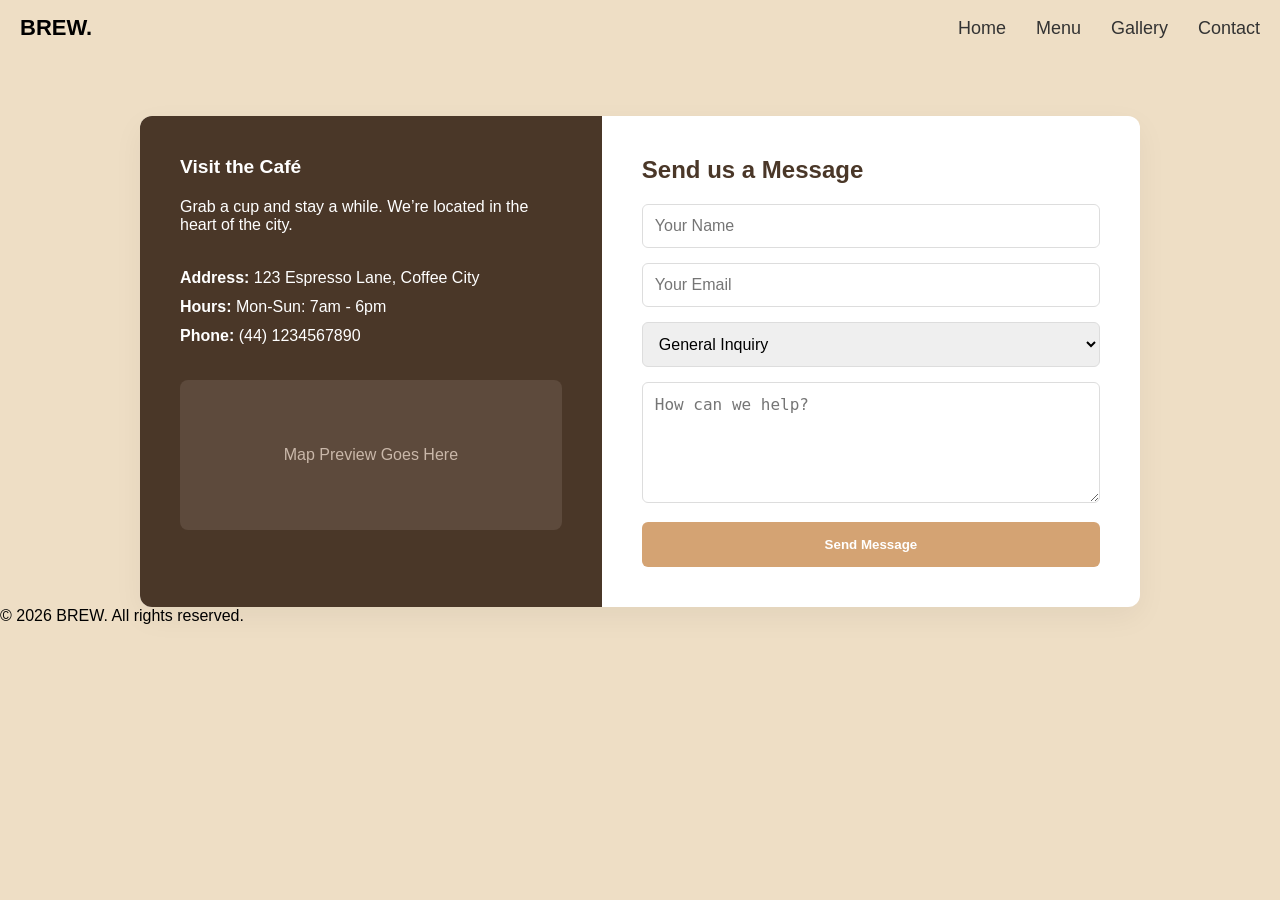
<file: contact.html>
<!DOCTYPE html>
<html lang="en">
<head>
    <meta charset="UTF-8">
    <meta name="viewport" content="width=device-width, initial-scale=1.0">
    <title>BREW. | Contact & Location</title>
    <link rel="stylesheet" href="styles.css">
</head>
<body>
    <nav class="navbar">
  <div class="logo">BREW.</div>

  <input type="checkbox" id="menu-toggle">
  <label for="menu-toggle" class="hamburger">☰</label>

  <div class="nav-links">
    <a href="index.html">Home</a>
    <a href="menu.html">Menu</a>
    <a href="gallery.html">Gallery</a>
    <a href="contact.html">Contact</a>
  </div>
</nav>

<section class="contact-container">
        <div class="contact-info">
            <h1>Visit the Café</h1>
            <p>Grab a cup and stay a while. We’re located in the heart of the city.</p>
            
            <div class="details">
                <p><strong>Address:</strong> 123 Espresso Lane, Coffee City</p>
                <p><strong>Hours:</strong> Mon-Sun: 7am - 6pm</p>
                <p><strong>Phone:</strong> (44) 1234567890</p>
            </div>

            <div class="map-box">
                <p>Map Preview Goes Here</p>
            </div>
        </div>

        <div class="contact-form">
            <h2>Send us a Message</h2>
            <form action="#">
                <input type="text" placeholder="Your Name" required>
                <input type="email" placeholder="Your Email" required>
                <select>
                    <option>General Inquiry</option>
                    <option>Catering/Events</option>
                    <option>Careers</option>
                </select>
                <textarea rows="5" placeholder="How can we help?"></textarea>
                <button type="submit">Send Message</button>
            </form>
        </div>
    </section>

    <footer>
        <p>&copy; 2026 BREW. All rights reserved.</p>
    </footer>

</body>
</html>
</file>
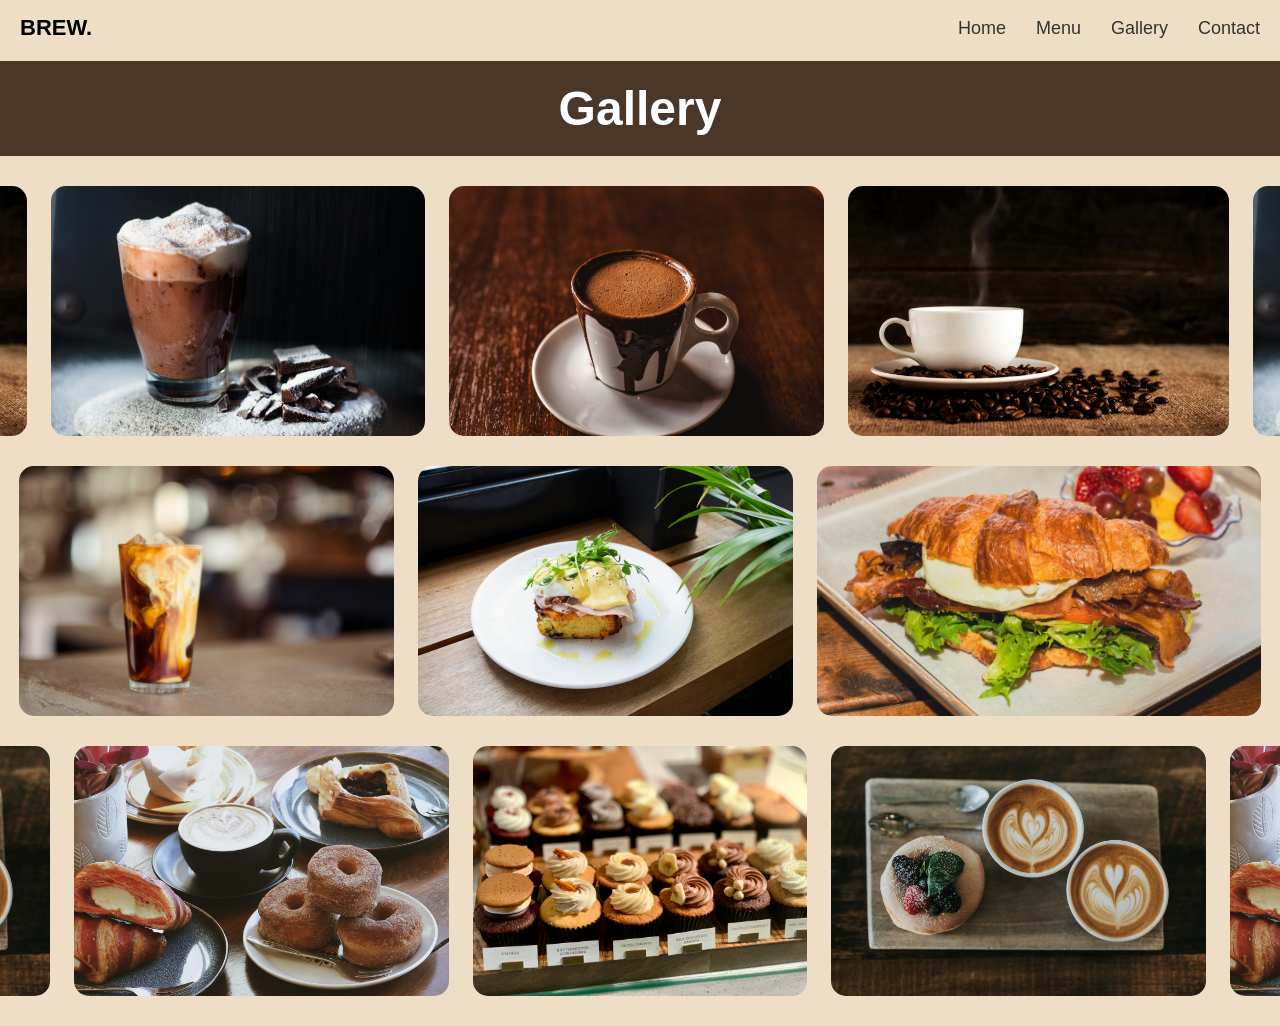
<file: gallery.html>
<!DOCTYPE html>
<html lang="en">
<head>
    <meta charset="UTF-8">
    <meta name="viewport" content="width=device-width, initial-scale=1.0">
    <title>BREW. | Gallery</title>
    <link rel="stylesheet" href="styles.css">
</head>
<body>
    <nav class="navbar">
  <div class="logo">BREW.</div>

  <input type="checkbox" id="menu-toggle">
  <label for="menu-toggle" class="hamburger">☰</label>

  <div class="nav-links">
    <a href="index.html">Home</a>
    <a href="menu.html">Menu</a>
    <a href="gallery.html">Gallery</a>
    <a href="contact.html">Contact</a>
  </div>
</nav>

<div class="gallery">
  <h1>Gallery</h1>
  </div>

<div class="infinite-scroll">
  <div class="items" style="--count: 3;">
    <img src="img1.jpg" alt="Gallery Image 1">
    <img src="img2.jpg" alt="Gallery Image 2">
    <img src="img3.jpg" alt="Gallery Image 3">
    <img src="img1.jpg" alt="Gallery Image 1">
    <img src="img2.jpg" alt="Gallery Image 2">
    <img src="img3.jpg" alt="Gallery Image 3">
    <img src="img1.jpg" alt="Gallery Image 1">
    <img src="img2.jpg" alt="Gallery Image 2">
    <img src="img3.jpg" alt="Gallery Image 3">
  </div>
</div>
<div class="infinite-scroll">
  <div class="items2" style="--count: 3;">
    <img src="img4.jpg" alt="Gallery Image 4">
    <img src="img5.jpg" alt="Gallery Image 5">
    <img src="img6.jpg" alt="Gallery Image 6">
    <img src="img4.jpg" alt="Gallery Image 4">
    <img src="img5.jpg" alt="Gallery Image 5">
    <img src="img6.jpg" alt="Gallery Image 6">
    <img src="img4.jpg" alt="Gallery Image 4">
    <img src="img5.jpg" alt="Gallery Image 5">
    <img src="img6.jpg" alt="Gallery Image 6">
  </div>
</div>

<div class="infinite-scroll">
  <div class="items" style="--count: 3;">
    <img src="img7.jpg" alt="Gallery Image 7">
    <img src="img8.jpg" alt="Gallery Image 8">
    <img src="img9.jpg" alt="Gallery Image 9">
    <img src="img7.jpg" alt="Gallery Image 7">
    <img src="img8.jpg" alt="Gallery Image 8">
    <img src="img9.jpg" alt="Gallery Image 9">
    <img src="img7.jpg" alt="Gallery Image 7">
    <img src="img8.jpg" alt="Gallery Image 8">
    <img src="img9.jpg" alt="Gallery Image 9">
  </div>
</body>
</html>
</file>
<file: styles.css>
@media (max-width: 768px) {

  nav {
    flex-direction: column;
    align-items: flex-start;
  }

  .hamburger {
    display: block;
  }

  #menu-toggle:checked + .hamburger + .nav-links {
    display: flex;
  }
}


* {
    box-sizing: border-box;
    margin: 0;
    padding: 0;
}

body {
    background-color: #EEDEC5;
    color: Black;
    font-family: Arial, sans-serif;
}

/* Base navbar */
.navbar {
  display: flex;
  justify-content: space-between;
  align-items: center;
  padding: 15px 20px;
  background-color: #EEDEC5;
  margin-bottom: 5px;
}

/* Logo */
.logo {
  font-size: 22px;
  font-weight: bold;
}

/* Links (desktop) */
.nav-links {
  display: flex;
  gap: 30px;
}

.nav-links a {
  text-decoration: none;
  color: #333;
  font-size: 18px;
}

/* Hamburger */
.hamburger {
  display: none;
  font-size: 26px;
  cursor: pointer;
}

#menu-toggle {
  display: none;
}

/* 📱 Mobile styles */
@media (max-width: 768px) {

  .hamburger {
    display: block;
  }

  .nav-links {
    display: none;
    flex-direction: column;
    width: 100%;
    gap: 15px;
    margin-top: 10px;
  }

  #menu-toggle:checked + .hamburger + .nav-links {
    display: flex;
  }

  .navbar {
    align-items: flex-start;
    flex-direction: column;
  }
}

.footer {
  height: 60px;
  padding: 20px;
  background-color: #4a3728;
  color: white;
  margin-top: 30px;
}

.cafe-banner {
  width: 100%;
  height: 91.4vh;                   
  background-image: url("cafe-banner.jpg");
  background-size: cover;
  background-position: center;
  background-repeat: no-repeat;
  position: relative;             
  display: flex;                     
  align-items: center;
  justify-content: center;
  text-align: center;
}

.banner-text {
  color: whitesmoke;
  font-size: 48px;
  font-weight: bold;
  text-shadow: 3px 3px 10px rgba(0, 0, 0, 0.7);
  padding: 20px;
  max-width: 90%;                 
  z-index: 2;                  
}

h1 {
  font-size: larger;
}

p {
  font-size: medium;
}

.btn1, .btn2 {
  display: table-row;
  padding: 15px 30px;
  margin: 10px;
  font-size: 18px;
  border-radius: 10px;
  cursor: pointer;
  justify-content: center;
  text-align: center;
}

.btn1 {
  background-color: #EEDEC5;
  color: black;
  border: none;
}

.btn2 {
  background-color: transparent;
  color: white;
  border: 2px solid white;
}

.btn1:hover, .btn2:hover {
  scale: 1.05;
  transition: all 0.3s ease;
}

.menu {
  display: flex;
  justify-content: center;
  text-align: center;
  margin: 20px;
  padding: 20px;
  background-color: #4a3728;
  color: white;
  font-size: 2.5rem;
  margin: 0;
}

.sections-wrapper {
  display: flex;
  flex-wrap: wrap;
  justify-content: center;
}

.menu-section {
      flex: 1;        
      background: #EEDEC5;
      border-radius: 16px;
      box-shadow: 0 8px 32px rgba(0,0,0,0.08);
      overflow: hidden;
      margin: 30px;
      border: 2px #4a3728 solid;
    }

    .section-header {
      background: #4a3728;
      color: white;
      padding: 24px;
      text-align: center;
      font-size: 2.2rem;
      font-weight: bold;
    }

    .menu-items {
      padding: 30px;
    }

    .item {
      display: flex;
      justify-content: space-between;
      align-items: baseline;
      padding: 16px 0;
      border-bottom: 1px solid grey;
      color: #4a3728;
    }

    .item:last-child {
      border-bottom: none;
    }

    .item-name {
      font-weight: 600;
      font-size: 1.2rem;
    }

    .item-price {
      font-weight: bold;
      color: #4a3728;
      font-size: 1.25rem;
      white-space: nowrap;
      margin-left: 20px;
    }

    .item-description {
      font-size: 0.95rem;
      color: #666;
      margin-top: 6px;
    }

    .infinite-scroll {
  overflow: hidden;
}

.gallery {
  display: flex;
  justify-content: center;
  text-align: center;
  margin: 20px;
  padding: 20px;
  background-color: #4a3728;
  color: white;
  font-size: 2.5rem;
  margin: 0;
  margin-bottom: 30px;
}

.items {
  display: flex;
  gap: 1.5rem;
  animation: slide calc(4s * var(--count)) linear infinite;
  justify-content: center;
  margin-bottom: 30px;
}

.items2 {
  display: flex;
  gap: 1.5rem;
  animation: slide calc(4s * var(--count)) linear infinite;
  justify-content: center;
  margin-bottom: 30px;
  animation-direction: reverse;
}

.items2 img {
  height: 250px;
  width: auto;
  flex-shrink: 0;
  border-radius: 15px;
}
.items img {
  height: 250px;
  width: auto;
  flex-shrink: 0;
  border-radius: 15px;
}

@keyframes slide {
  to { transform: translateX(calc(-100% / var(--count) * (var(--count) - 1))); }
}

    /* Mobile stacking */
    @media (max-width: 900px) {
      .sections-wrapper {
        flex-direction: column;
      }
      
      .menu-section {
        min-width: 300px;
      }
    }

.contact-container {
    max-width: 1000px;
    width: 100%;
    display: flex;
    margin: 0 auto;
    background: #fff;
    box-shadow: 0 10px 30px rgba(0,0,0,0.05);
    border-radius: 12px;
    overflow: hidden;
    margin-top: 60px;
}

/* Left Side: Info */
.contact-info {
    flex: 1;
    background-color: #4a3728; /* Coffee Brown */
    color: #fff;
    padding: 40px;
}

.contact-info h1 { margin-bottom: 20px; }

.details { margin: 30px 0; line-height: 1.8; }

.map-box {
    width: 100%;
    height: 150px;
    background: #5d4a3c;
    display: flex;
    align-items: center;
    justify-content: center;
    border-radius: 8px;
    font-size: 0.9rem;
    color: #c9b7a9;
}

/* Right Side: Form */
.contact-form {
    flex: 1.2;
    padding: 40px;
}

.contact-form h2 { margin-bottom: 20px; color: #4a3728; }

form input, form select, form textarea {
    width: 100%;
    padding: 12px;
    margin-bottom: 15px;
    border: 1px solid #ddd;
    border-radius: 6px;
    font-size: 1rem;
}

form button {
    background-color: #d4a373; /* Warm Tan */
    color: white;
    border: none;
    padding: 15px 25px;
    border-radius: 6px;
    cursor: pointer;
    font-weight: bold;
    width: 100%;
    transition: background 0.3s;
}

form button:hover {
    background-color: #bc8a5f;
}

/* Responsive Design */
@media (max-width: 768px) {
    .contact-container { flex-direction: column; }
}

@media (max-width: 768px) {
    @keyframes slide {
  to { transform: translateX(calc(-50% / var(--count) * (var(--count) - 1))); }
}

.items2 img {
  height: 100px;
  width: auto;
  flex-shrink: 0;
  border-radius: 15px;
}
.items img {
  height: 100px;
  width: auto;
  flex-shrink: 0;
  border-radius: 15px;
}

.items, .items2 {
  animation-duration: calc(8s * var(--count));
}
}
</file>
